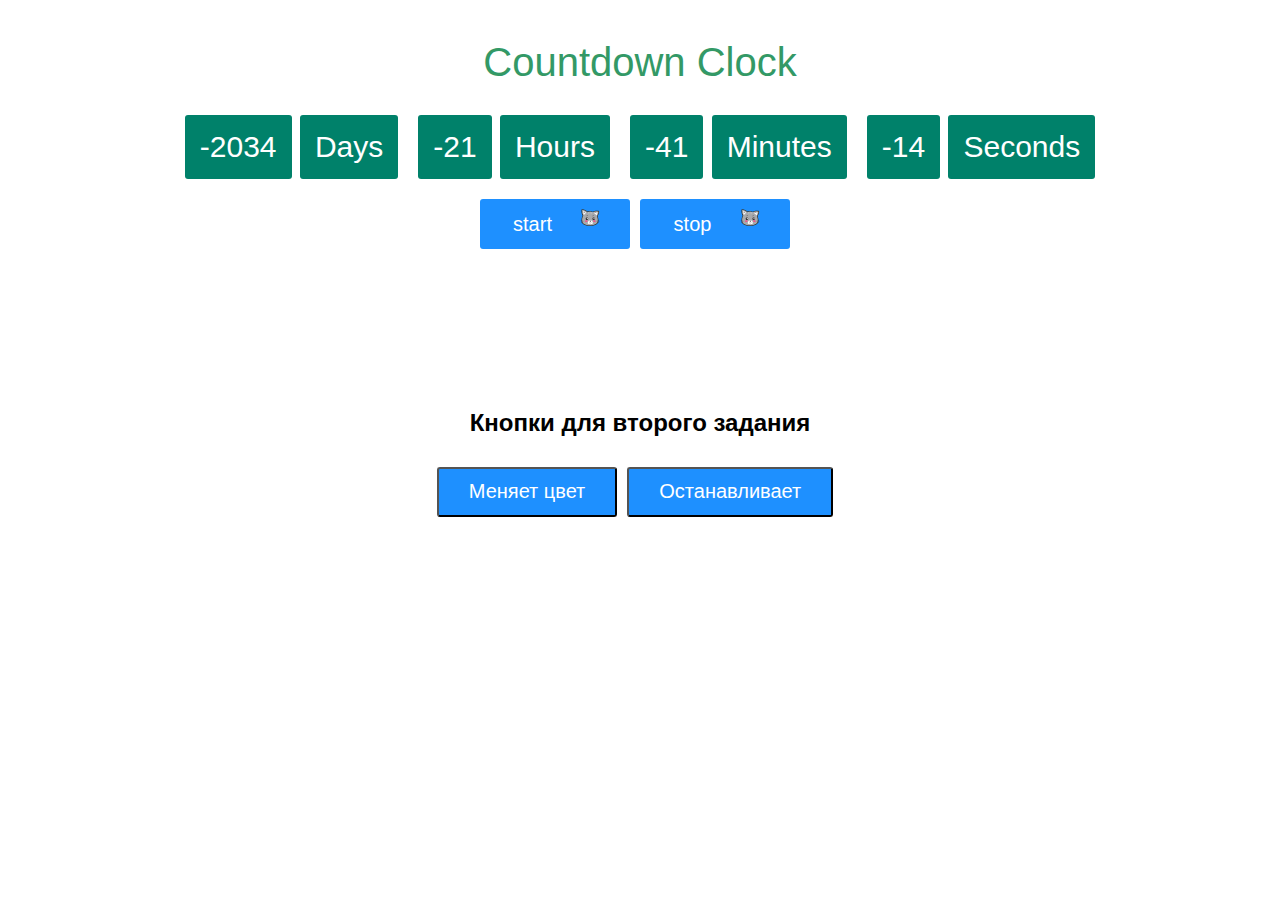
<file: index.html>
<!doctype html><html lang="en"><head><meta charset="UTF-8"><meta name="viewport" content="width=device-width,initial-scale=1"><title>HW-11</title><link href="styles.css" rel="stylesheet"></head><body><h1>Countdown Clock</h1><div class="timer" id="timer-1"><div class="field"><span class="value" data-value="days">00</span> <span class="label">Days</span></div><div class="field"><span class="value" data-value="hours">00</span> <span class="label">Hours</span></div><div class="field"><span class="value" data-value="mins">00</span> <span class="label">Minutes</span></div><div class="field"><span class="value" data-value="secs">00</span> <span class="label">Seconds</span></div><div id="container"><button class="btn" data-action="start">start</button> <button class="btn" data-action="stop">stop</button></div></div><h2>Кнопки для второго задания</h2><div class="btn-cont"><button class="btn-color" id="buttonAdd" data-action="set-start">Меняет цвет</button> <button class="btn-color" id="buttonRemove" data-action="set-stop">Останавливает</button></div><script src="main.bundle.js"></script></body></html>
</file>
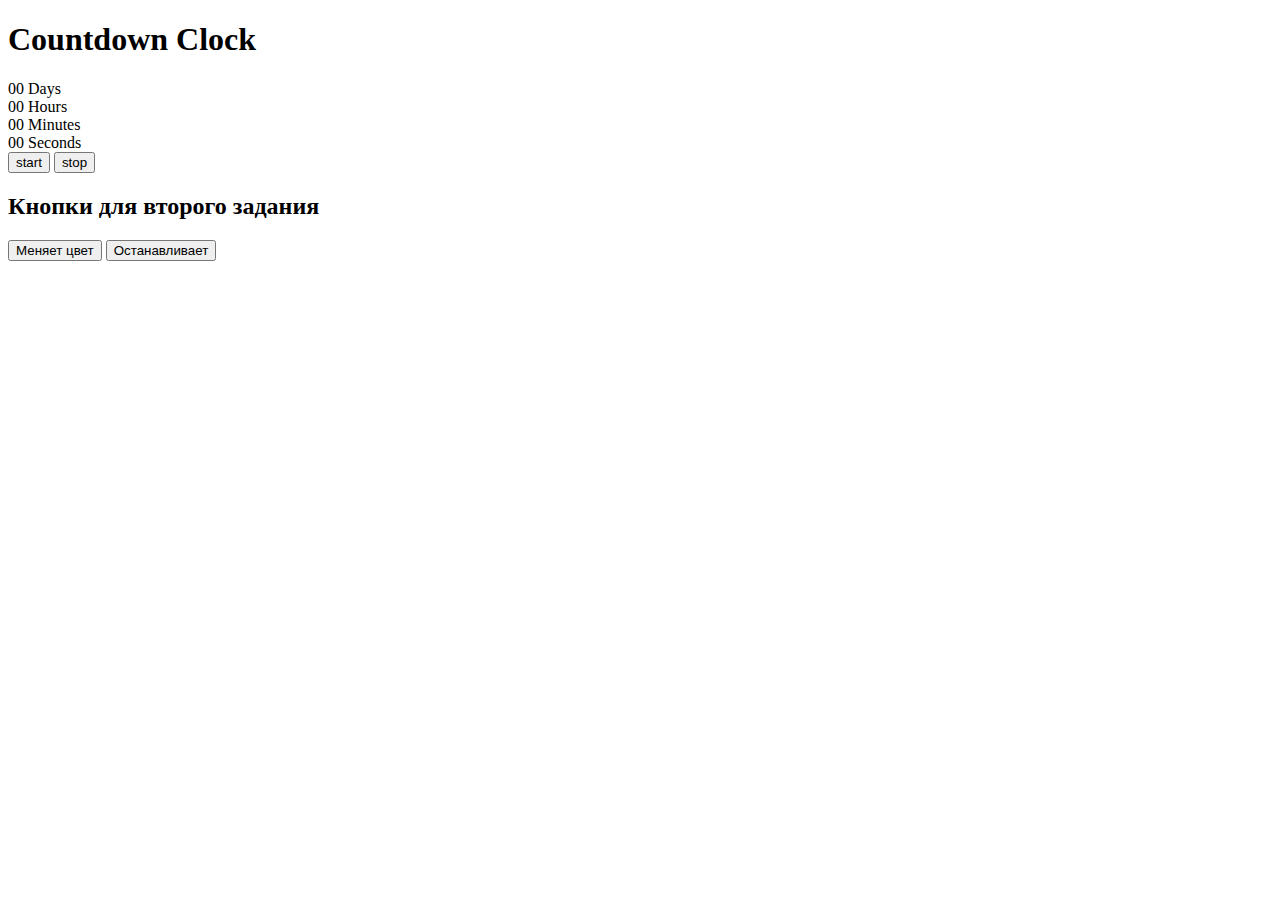
<file: src/index.html>
<!DOCTYPE html>
<html lang="en">
  <head>
    <meta charset="UTF-8" />
    <meta name="viewport" content="width=device-width, initial-scale=1.0" />
    <title>HW-11</title>
  </head>
  <body>
    <h1>Countdown Clock</h1>
    <div class="timer" id="timer-1">
      <div class="field">
        <span class="value" data-value="days">00</span>
        <span class="label">Days</span>
      </div>

      <div class="field">
        <span class="value" data-value="hours">00</span>
        <span class="label">Hours</span>
      </div>

      <div class="field">
        <span class="value" data-value="mins">00</span>
        <span class="label">Minutes</span>
      </div>

      <div class="field">
        <span class="value" data-value="secs">00</span>
        <span class="label">Seconds</span>
      </div>
      <div id="container">
        <button class="btnStart" data-action="start">start</button>
        <button class="btnStop" data-action="stop">stop</button>
      </div>
    </div>
    <h2>Кнопки для второго задания</h2>
    <div class="btn-cont">
      <button class="btn-color" id="buttonAdd" data-action="set-start">
        Меняет цвет
      </button>
      <button class="btn-color" id="buttonRemove" data-action="set-stop">
        Останавливает
      </button>
    </div>
  </body>
</html>
</file>
<file: styles.css>
body{text-align:center;font-family:sans-serif;background-size:contain;background-repeat:no-repeat;background-size:100%;background-attachment:fixed;max-width:1600px;height:600px}body,h1{font-weight:100}h1{color:#396;font-size:40px;margin:40px 0 20px}.timer{font-family:sans-serif;color:#fff;display:inline-block;font-weight:100;text-align:center;font-size:30px}.timer>div{padding:10px}.timer>div,.timer div>span{border-radius:3px;display:inline-block}.timer div>span{padding:15px;background:#00816a}.smalltext{padding-top:5px;font-size:16px}button{display:block}#container{display:flex}#container,.btn{justify-content:center}.btn{position:relative;display:inline-flex;align-items:center;border:none;padding:10px 30px;border-radius:3px;margin-right:10px;width:150px;height:50px;font-size:20px;background-color:#1e90ff;color:#fff;cursor:pointer;overflow:hidden}.btn:after,.btn:before{content:"";display:inline-flex;width:20px;height:20px;margin-left:25px;transition:transform .25s cubic-bezier(.4,0,.2,1)}.btn:before{position:absolute;top:10px;right:30px;margin-bottom:3px;background-image:url(img/new-cat-grey.svg);background-repeat:no-repeat;background-size:contain}.btn:focus:before,.btn:hover:before{transform:translateY(-150%)}.btn:after{transform:translateY(calc(15% + 30px));background-image:url(img/giraf.svg);background-repeat:no-repeat;background-size:contain;margin-top:10px}.btn:focus:after,.btn:hover:after{transform:translateY(-5%)}.btn:focus,.btn:hover{background-color:coral}.common{display:flex;align-items:center}.btn-color{padding:10px 30px;border-radius:3px;margin-right:10px;margin-top:10px;min-width:150px;height:50px;font-size:20px;background-color:#1e90ff;color:#fff;cursor:pointer;overflow:hidden}.btn-cont{display:flex;justify-content:center}h2{margin-top:150px}
</file>
